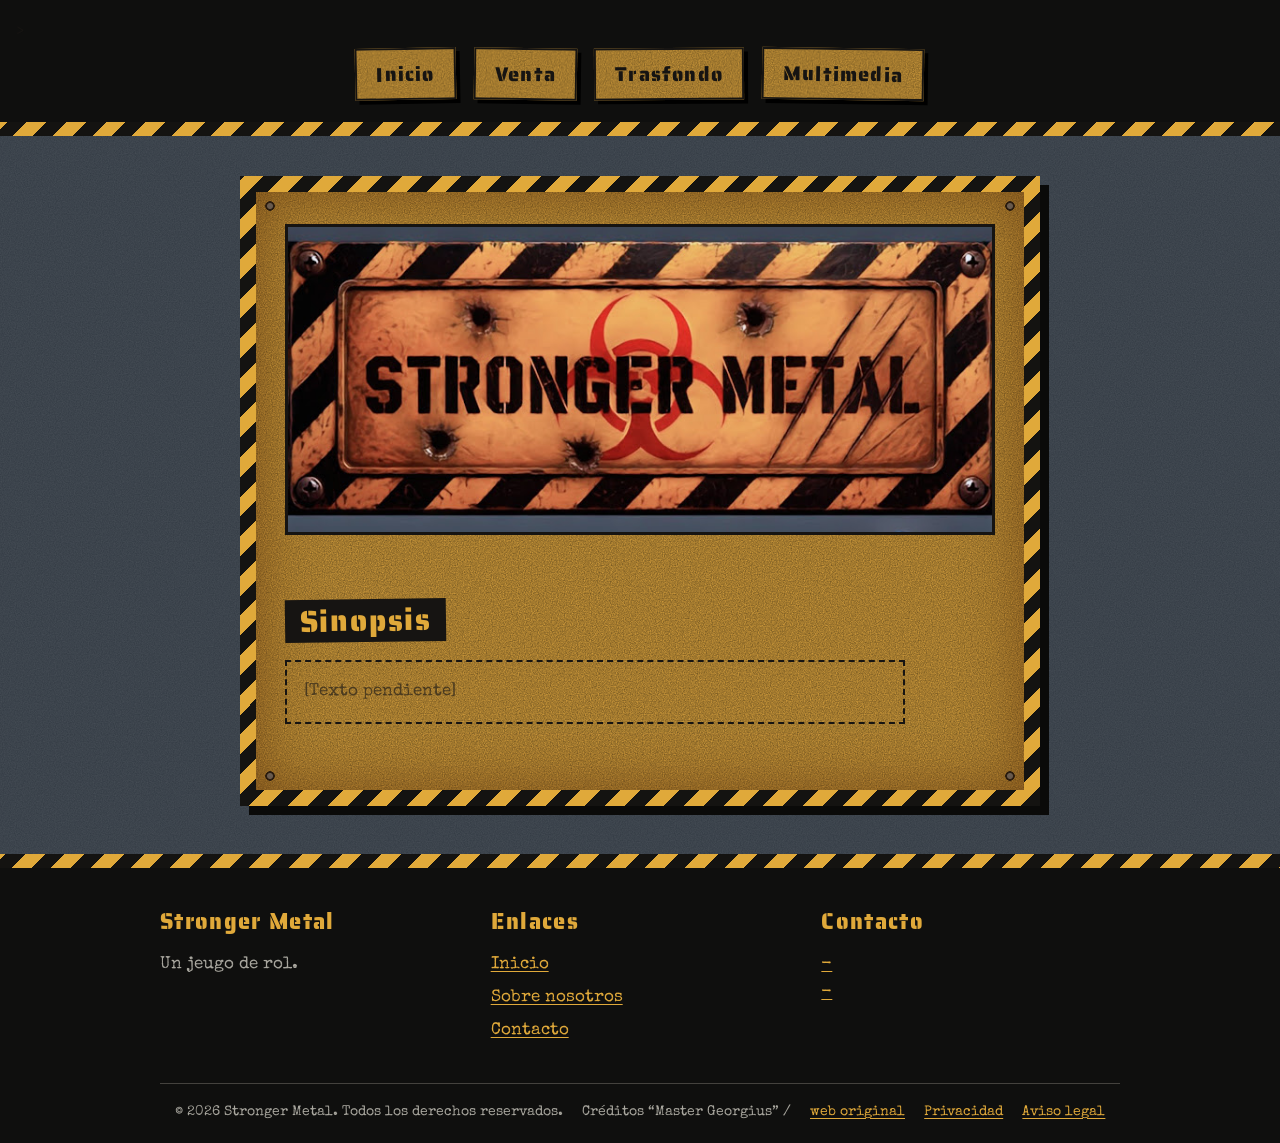
<file: index.html>
<!DOCTYPE html>
<html lang="es">
<head>
    <meta charset="UTF-8">
    <meta name="viewport" content="width=device-width, initial-scale=1.0">
    <title>Stronger metal</title>
    <link rel="stylesheet" href="styles/styles.css">
</head>
<body>
    <header <meta name="robots" content="noindex">>
        <div>
            <button><a href="index.html">Inicio</a></button>
            <button><a href="https://www.bubok.es/libros/285923/stronger-metal-juego-de-rol">Venta</a></button>
            <button><a href="/stronger-metal-demo/trasfondo.html">Trasfondo</a></button>
            <button><a href="/stronger-metal-demo/multimedia.html">Multimedia</a></button>
        </div>
    </header>
    <main>
        <img src="Img/title.jpg" alt="">
        <br>
        <h2>Sinopsis</h2>
        <p><s>[Texto pendiente]</s></p>
    </main>
    <footer>
          <div class="footer__contenido">

            <section class="footer__bloque">
            <h2>Stronger Metal</h2>
            <p>Un jeugo de rol.</p>
            </section>

            <nav class="footer__bloque" aria-label="Enlaces del pie">
            <h2>Enlaces</h2>
            <ul>
                <li><a href="/stronger-metal-demo/index.html">Inicio</a></li>
                <li><a href="/stronger-metal-demo/sobre-nosotros.html">Sobre nosotros</a></li>
                <li><a href="/stronger-metal-demo/contacto.html">Contacto</a></li>
            </ul>
            </nav>

            <section class="footer__bloque">
            <h2>Contacto</h2>
            <address>
                <a href="mailto:info@ejemplo.com"> - </a><br>
                <a href="tel:+34600000000"> - </a>
            </address>
            </section>

        </div>

        <div class="footer__legal">
            <p>&copy; 2026 Stronger Metal. Todos los derechos reservados.</p>
            <p>Créditos “Master Georgius” / </p> <a href="https://strongermetalrpg.blogspot.com">web original</a>
            <a href="#">Privacidad</a>
            <a href="#">Aviso legal</a>
        </div>
    </footer>
</body>
</html>
</file>
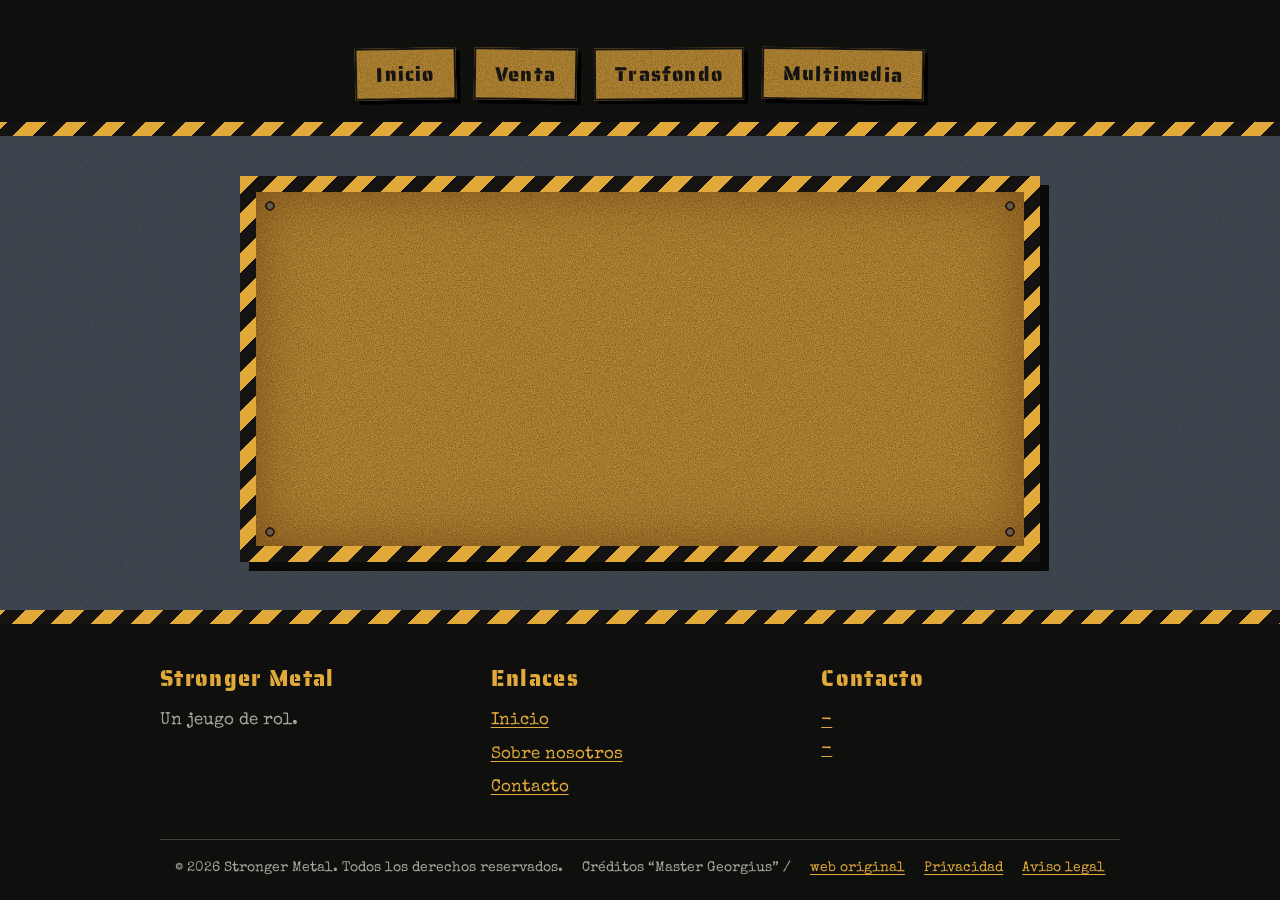
<file: contacto.html>
<!DOCTYPE html>
<html lang="es">
<head>
    <meta charset="UTF-8">
    <meta name="viewport" content="width=device-width, initial-scale=1.0">
    <title>Stronger metal</title>
    <link rel="stylesheet" href="styles/styles.css">
</head>
<body>
    <header <meta name="robots" content="noindex">>
        <div>
            <button><a href="index.html">Inicio</a></button>
            <button><a href="https://www.bubok.es/libros/285923/stronger-metal-juego-de-rol">Venta</a></button>
            <button><a href="/stronger-metal-demo/trasfondo.html">Trasfondo</a></button>
            <button><a href="/stronger-metal-demo/multimedia.html">Multimedia</a></button>
        </div>
    </header>
    <main>

    </main>
    <footer>
          <div class="footer__contenido">

            <section class="footer__bloque">
            <h2>Stronger Metal</h2>
            <p>Un jeugo de rol.</p>
            </section>

            <nav class="footer__bloque" aria-label="Enlaces del pie">
            <h2>Enlaces</h2>
            <ul>
                <li><a href="/stronger-metal-demo/index.html">Inicio</a></li>
                <li><a href="/stronger-metal-demo/sobre-nosotros.html">Sobre nosotros</a></li>
                <li><a href="/stronger-metal-demo/contacto.html">Contacto</a></li>
            </ul>
            </nav>

            <section class="footer__bloque">
            <h2>Contacto</h2>
            <address>
                <a href="mailto:info@ejemplo.com"> - </a><br>
                <a href="tel:+34600000000"> - </a>
            </address>
            </section>

        </div>

        <div class="footer__legal">
            <p>&copy; 2026 Stronger Metal. Todos los derechos reservados.</p>
            <p>Créditos “Master Georgius” / </p> <a href="https://strongermetalrpg.blogspot.com">web original</a>
            <a href="#">Privacidad</a>
            <a href="#">Aviso legal</a>
        </div>
    </footer>
</body>
</html>
</file>
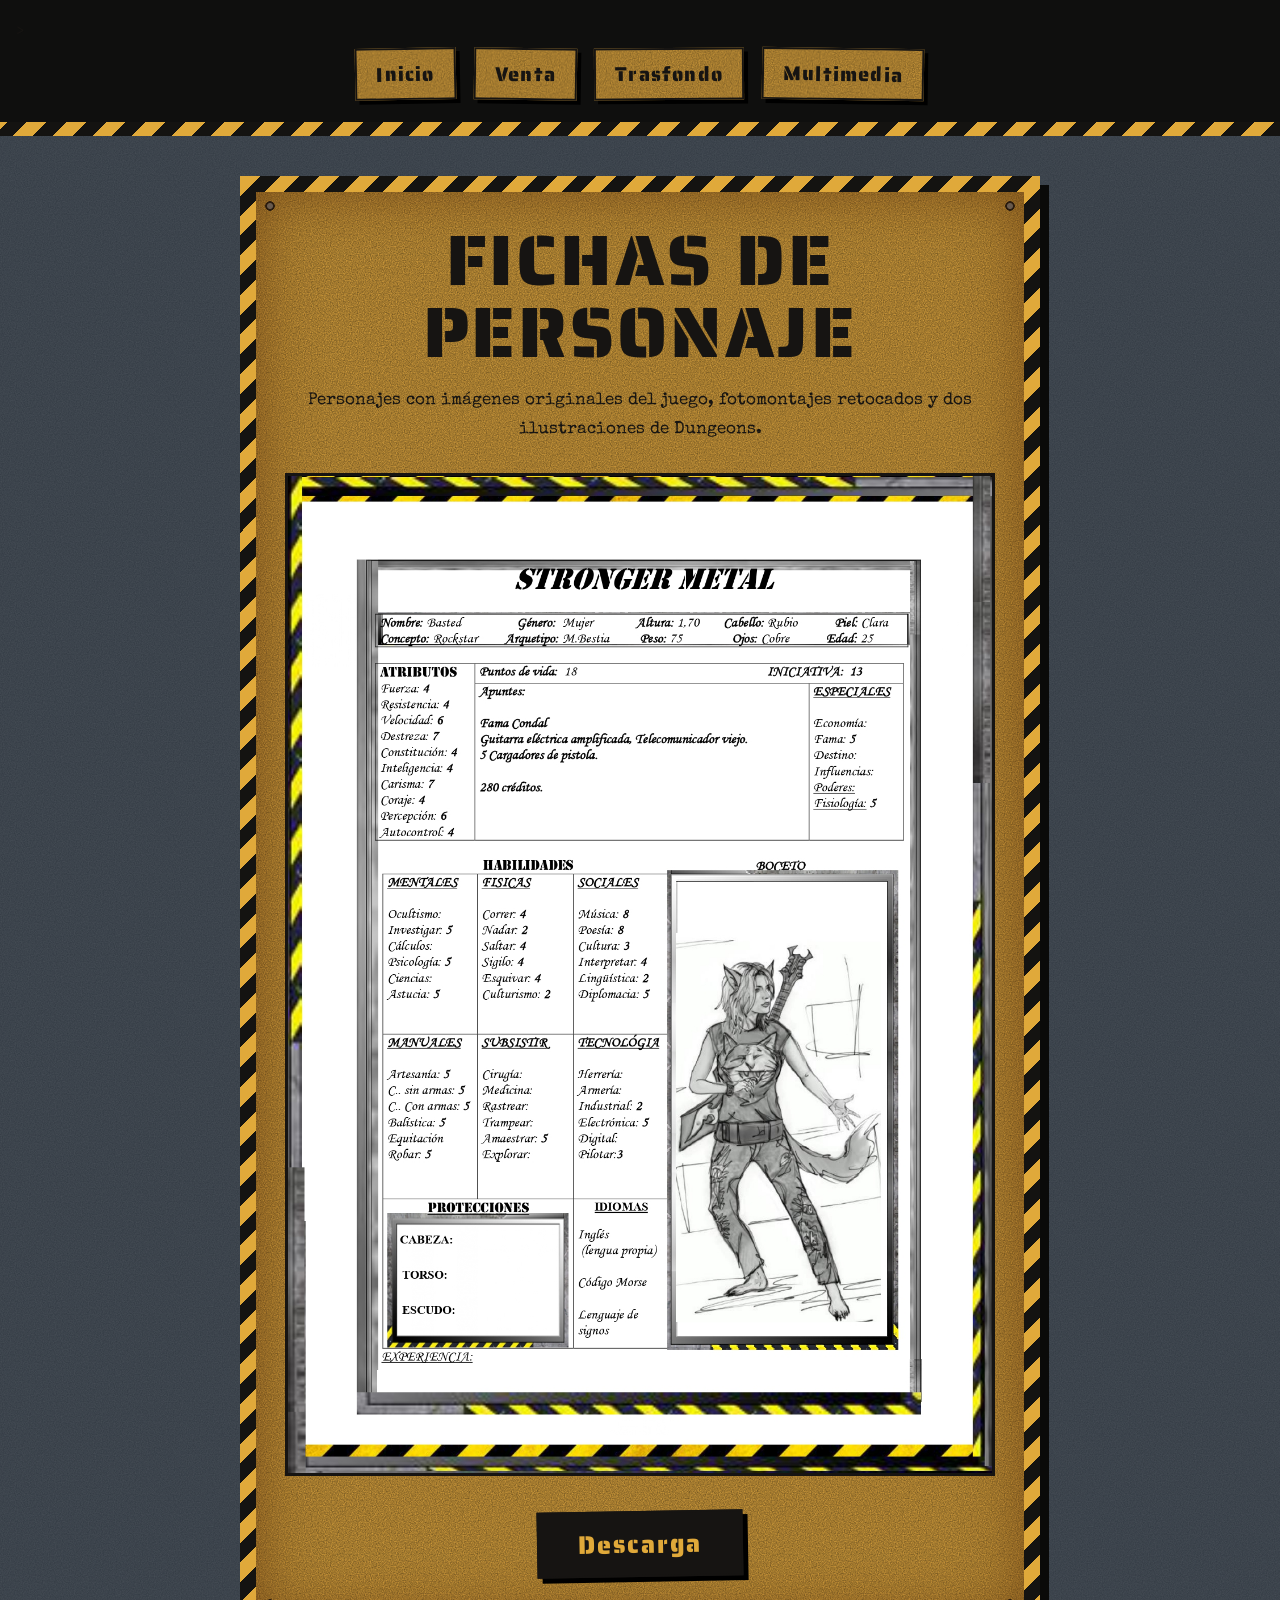
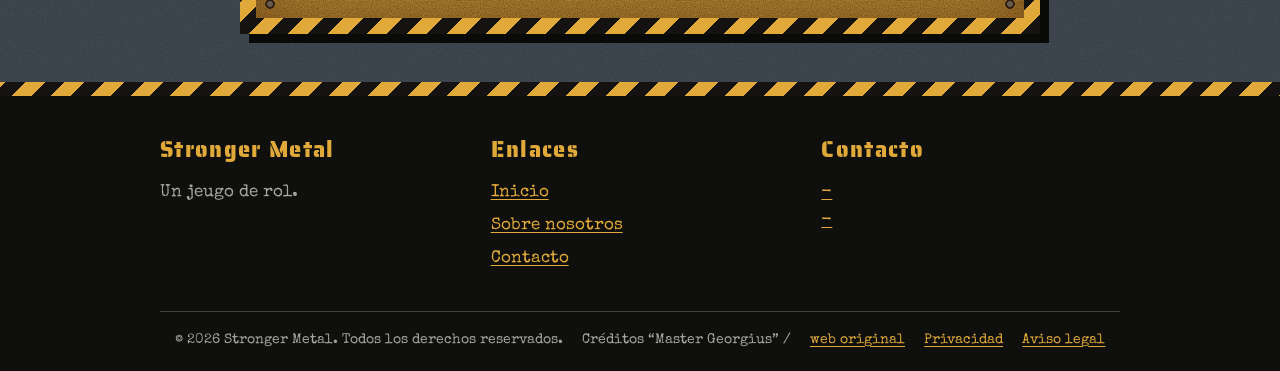
<file: multimedia.html>
<!DOCTYPE html>
<html lang="es">
<head>
    <meta charset="UTF-8">
    <meta name="viewport" content="width=device-width, initial-scale=1.0">
    <title>Stronger metal</title>
    <link rel="stylesheet" href="styles/styles.css">
</head>
<body>
    <header <meta name="robots" content="noindex">>
        <div>
            <button><a href="index.html">Inicio</a></button>
            <button><a href="https://www.bubok.es/libros/285923/stronger-metal-juego-de-rol">Venta</a></button>
            <button><a href="/stronger-metal-demo/trasfondo.html">Trasfondo</a></button>
            <button><a href="/stronger-metal-demo/multimedia.html">Multimedia</a></button>
        </div>
    </header>
    <main>
        <h1>FICHAS DE PERSONAJE</h1>
        <h3>Personajes con imágenes originales del juego, fotomontajes retocados y dos ilustraciones de Dungeons.</h3>
        <img src="Img/Sheet.jpg" alt="">
        <button><a href="https://www.mediafire.com/file/jtl2rkedqi4a424/STRONG-METAL+Fichas+de+Personaje+(4).pdf/file">Descarga</a></button>
    </main>
        <footer>
          <div class="footer__contenido">

            <section class="footer__bloque">
            <h2>Stronger Metal</h2>
            <p>Un jeugo de rol.</p>
            </section>

            <nav class="footer__bloque" aria-label="Enlaces del pie">
            <h2>Enlaces</h2>
            <ul>
                <li><a href="/stronger-metal-demo/index.html">Inicio</a></li>
                <li><a href="/stronger-metal-demo/sobre-nosotros.html">Sobre nosotros</a></li>
                <li><a href="/stronger-metal-demo/contacto.html">Contacto</a></li>
            </ul>
            </nav>

            <section class="footer__bloque">
            <h2>Contacto</h2>
            <address>
                <a href=" - "> - </a><br>
                <a href=" - "> - </a>
            </address>
            </section>

        </div>

        <div class="footer__legal">
            <p>&copy; 2026 Stronger Metal. Todos los derechos reservados.</p>
            <p>Créditos “Master Georgius” / </p> <a href="https://strongermetalrpg.blogspot.com">web original</a>
            <a href="#">Privacidad</a>
            <a href="#">Aviso legal</a>
        </div>
    </footer>
</body>
</html>
</file>
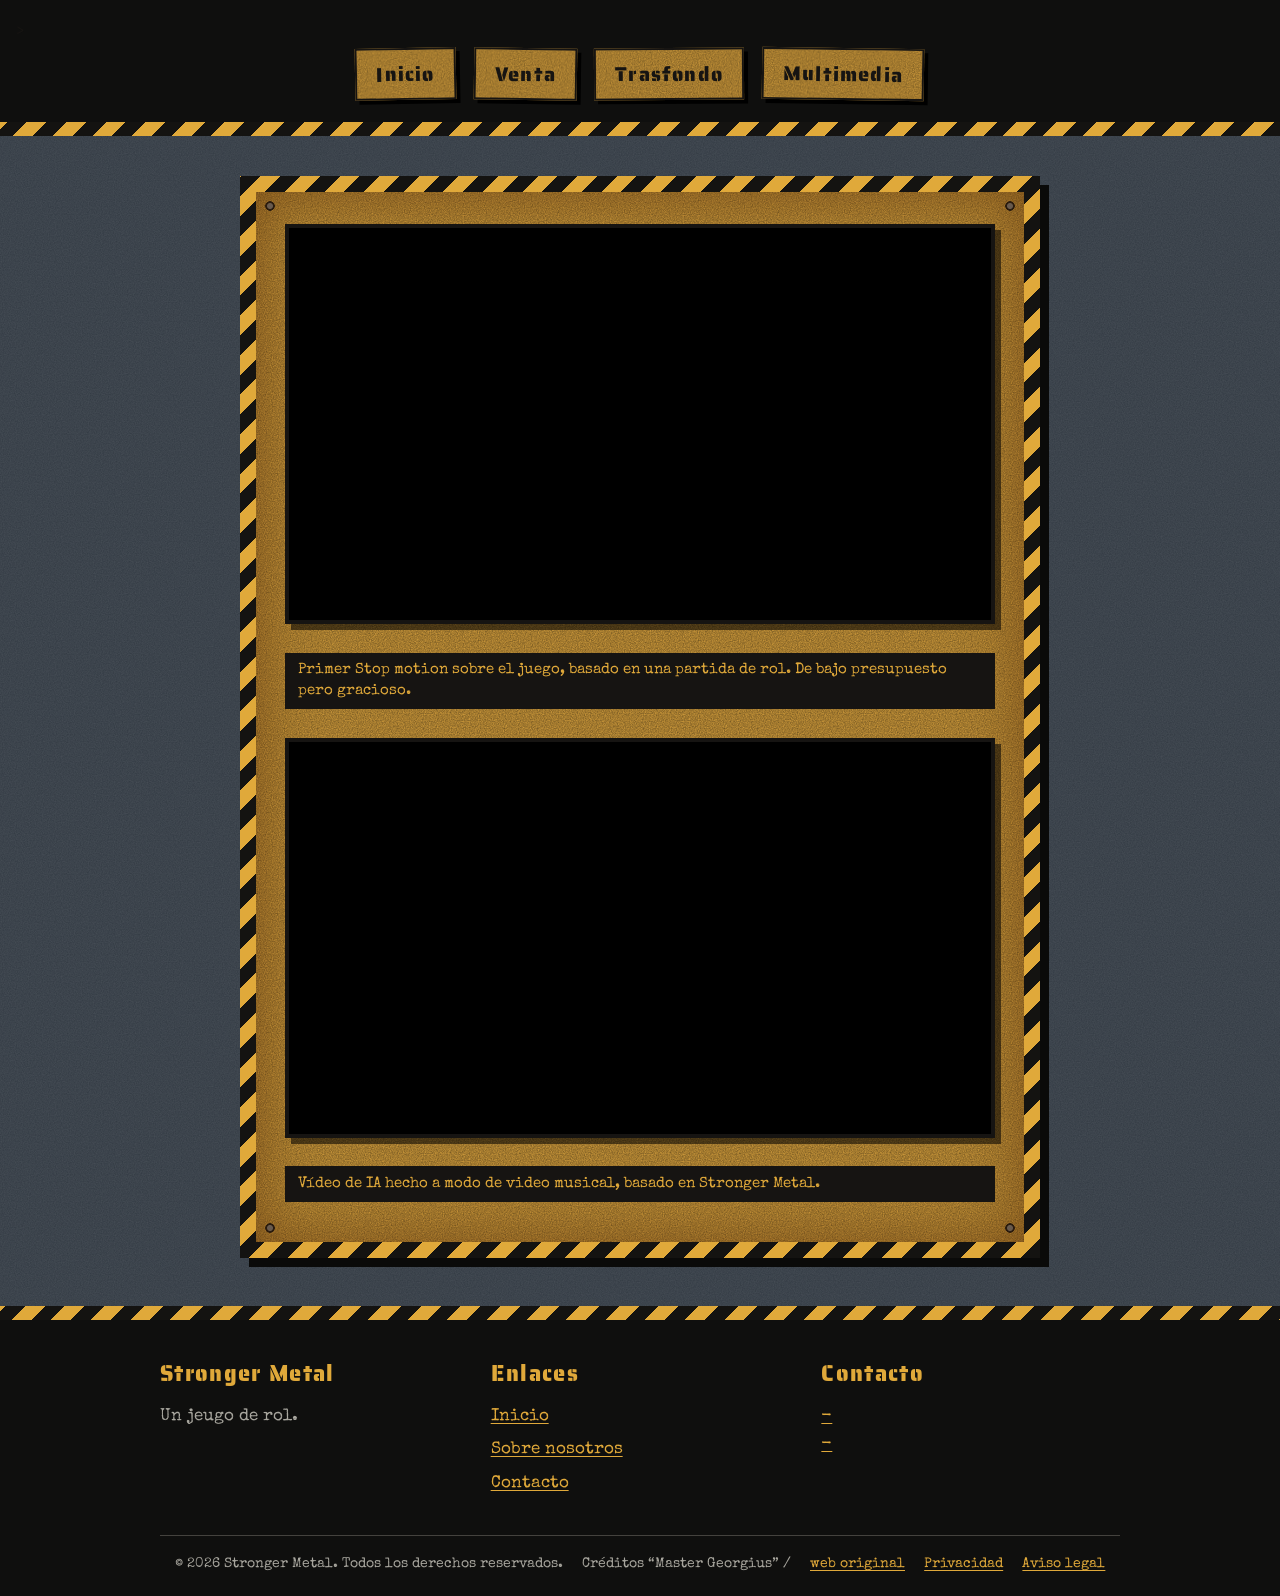
<file: trasfondo.html>
<!DOCTYPE html>
<html lang="es">
<head>
    <meta charset="UTF-8">
    <meta name="viewport" content="width=device-width, initial-scale=1.0">
    <title>Stronger metal</title>
    <link rel="stylesheet" href="styles/styles.css">
</head>
<body>
    <header <meta name="robots" content="noindex">>
        <div>
            <button><a href="index.html">Inicio</a></button>
            <button><a href="https://www.bubok.es/libros/285923/stronger-metal-juego-de-rol">Venta</a></button>
            <button><a href="/stronger-metal-demo/trasfondo.html">Trasfondo</a></button>
            <button><a href="/stronger-metal-demo/multimedia.html">Multimedia</a></button>
        </div>
    </header>
    <main>
        <div>
            <iframe width="560" height="315" src="https://www.youtube.com/embed/7vnJN1X9WvU?si=gnDuayIos7m5k5kv" title="YouTube video player" frameborder="0" allow="accelerometer; autoplay; clipboard-write; encrypted-media; gyroscope; picture-in-picture; web-share" referrerpolicy="strict-origin-when-cross-origin" allowfullscreen></iframe>
            <legend>Primer Stop motion sobre el juego, basado en una partida de rol. De bajo presupuesto pero gracioso.</legend>
        </div>
        <br>
        <div>
            <iframe width="560" height="315" src="https://www.youtube.com/embed/1rRHAjAdm7Y?si=Ygd17UbucYOxbS2k" title="YouTube video player" frameborder="0" allow="accelerometer; autoplay; clipboard-write; encrypted-media; gyroscope; picture-in-picture; web-share" referrerpolicy="strict-origin-when-cross-origin" allowfullscreen></iframe>
            <legend>Vídeo de IA hecho a modo de video musical, basado en Stronger Metal.</legend>
        </div>
    </main>
        <footer>
          <div class="footer__contenido">

            <section class="footer__bloque">
            <h2>Stronger Metal</h2>
            <p>Un jeugo de rol.</p>
            </section>

            <nav class="footer__bloque" aria-label="Enlaces del pie">
            <h2>Enlaces</h2>
            <ul>
                <li><a href="/stronger-metal-demo/index.html">Inicio</a></li>
                <li><a href="/stronger-metal-demo/sobre-nosotros.html">Sobre nosotros</a></li>
                <li><a href="/stronger-metal-demo/contacto.html">Contacto</a></li>
            </ul>
            </nav>

            <section class="footer__bloque">
            <h2>Contacto</h2>
            <address>
                <a href="mailto:info@ejemplo.com"> - </a><br>
                <a href="tel:+34600000000"> - </a>
            </address>
            </section>

        </div>

        <div class="footer__legal">
            <p>&copy; 2026 Stronger Metal. Todos los derechos reservados.</p>
            <p>Créditos “Master Georgius” / </p> <a href="https://strongermetalrpg.blogspot.com">web original</a>
            <a href="#">Privacidad</a>
            <a href="#">Aviso legal</a>
        </div>
    </footer>
</body>
</html>
</file>
<file: styles/styles.css>
/* ==========================================================
   STRONGER _METAL — hoja de estilos compartida (demo)
   Concepto: cartel de peligro oxidado, post-apocalíptico.
   Chapa naranja desgastada, bandas negras y amarillas,
   rotulación stencil, tornillos y un único rojo biológico.
   Se usa en TODAS las páginas (inicio, trasfondo, multimedia...)
   Estructura: header > div > button > a | main | footer
   ========================================================== */

@import url("https://fonts.googleapis.com/css2?family=Saira+Stencil+One&family=Special+Elite&display=swap");

/* ---------- Variables ---------- */
:root {
  --fondo: #323a43;          /* gris azulado, como el borde de la imagen */
  --placa: #d9a23e;          /* chapa naranja oxidada */
  --amarillo: #e0a93a;       /* amarillo de peligro */
  --tinta: #161412;          /* negro de rotulación */
  --tinta-suave: #4a3a1f;
  --rojo: #8c1a12;           /* rojo del símbolo biológico (texto) */
  --negro-pie: #0f0f0e;
  --gris-pie: #a8a69e;

  --fuente-titulos: "Saira Stencil One", Impact, "Arial Black", sans-serif;
  --fuente-texto: "Special Elite", "Courier New", Courier, monospace;

  /* Bandas de peligro diagonales */
  --peligro: repeating-linear-gradient(
    -45deg,
    #141311 0 14px,
    #e0a93a 14px 28px
  );

  /* Grano / suciedad (ruido SVG, sin imágenes externas) */
  --grano-oscuro: url("data:image/svg+xml;utf8,<svg xmlns='http://www.w3.org/2000/svg' width='220' height='220'><filter id='n'><feTurbulence type='fractalNoise' baseFrequency='.85' numOctaves='2' stitchTiles='stitch'/><feColorMatrix values='0 0 0 0 0  0 0 0 0 0  0 0 0 0 0  0 0 0 .5 0'/></filter><rect width='100%' height='100%' filter='url(%23n)'/></svg>");
  --grano-claro: url("data:image/svg+xml;utf8,<svg xmlns='http://www.w3.org/2000/svg' width='220' height='220'><filter id='n'><feTurbulence type='fractalNoise' baseFrequency='.85' numOctaves='2' stitchTiles='stitch'/><feColorMatrix values='0 0 0 0 1  0 0 0 0 1  0 0 0 0 1  0 0 0 .1 0'/></filter><rect width='100%' height='100%' filter='url(%23n)'/></svg>");
}

/* ---------- Base ---------- */
*,
*::before,
*::after {
  box-sizing: border-box;
}

body {
  margin: 0;
  min-height: 100vh;
  display: flex;
  flex-direction: column;
  font-family: var(--fuente-texto);
  font-size: 1.05rem;
  line-height: 1.7;
  color: var(--tinta);
  background: var(--grano-claro), var(--fondo);
}

::selection {
  background: var(--tinta);
  color: var(--amarillo);
}

a {
  color: var(--rojo);
  text-underline-offset: 3px;
}

a:hover {
  background: var(--tinta);
  color: var(--amarillo);
}

:focus-visible {
  outline: 3px solid var(--rojo);
  outline-offset: 3px;
}

/* ---------- Cabecera: chapas con rótulo ---------- */
header {
  padding: 1.2rem 1rem 1.4rem;
  background: var(--negro-pie);
  /* Banda de peligro en el borde inferior */
  border-style: solid;
  border-width: 0 0 14px;
  border-image: var(--peligro) 0 0 14 0;
}

header div {
  display: flex;
  flex-wrap: wrap;
  justify-content: center;
  gap: 0.9rem 1.1rem;
  max-width: 960px;
  margin: 0 auto;
}

/* El <button> es la chapa y el <a> ocupa toda su superficie */
header button {
  padding: 0;
  border: 2px solid var(--tinta);
  border-radius: 0;
  cursor: pointer;
  background: var(--grano-oscuro), var(--placa);
  box-shadow: 4px 4px 0 #000;
  transform: rotate(-1deg);
}

header button:nth-child(even) {
  transform: rotate(0.8deg);
}

header button:nth-child(3n) {
  transform: rotate(-0.3deg);
}

header button a {
  display: block;
  padding: 0.5rem 1.2rem;
  font-family: var(--fuente-titulos);
  font-size: 1.25rem;
  letter-spacing: 0.06em;
  text-decoration: none;
  color: var(--tinta);
}

header button:hover {
  background: var(--tinta);
}

header button:hover a {
  background: transparent;
  color: var(--amarillo);
}

header button:active {
  box-shadow: 0 0 0 #000;
  translate: 4px 4px;
}

/* ---------- Contenido: cartel oxidado ---------- */
:is(main, body > div) {
  flex: 1;
  width: calc(100% - 2rem);
  max-width: 800px;
  margin: 2.5rem auto 3rem;
  padding: 2rem 1.8rem 2.5rem;
  /* Marco de bandas de peligro */
  border: 16px solid;
  border-image: var(--peligro) 16;
  /* Chapa con cuatro tornillos y grano */
  background:
    radial-gradient(circle at 14px 14px, #6d6d6d 0 2.5px, #141311 3.5px 4.5px, transparent 5px),
    radial-gradient(circle at calc(100% - 14px) 14px, #6d6d6d 0 2.5px, #141311 3.5px 4.5px, transparent 5px),
    radial-gradient(circle at 14px calc(100% - 14px), #6d6d6d 0 2.5px, #141311 3.5px 4.5px, transparent 5px),
    radial-gradient(circle at calc(100% - 14px) calc(100% - 14px), #6d6d6d 0 2.5px, #141311 3.5px 4.5px, transparent 5px),
    var(--grano-oscuro),
    var(--placa);
  /* Bordes quemados de la chapa + sombra dura */
  box-shadow:
    inset 0 0 55px rgba(95, 50, 10, 0.6),
    9px 9px 0 #0a0a09;
}

/* Imagen del título */
:is(main, body > div) img {
  display: block;
  width: 100%;
  height: auto;
  margin: 0 0 2.2rem;
  border: 3px solid var(--tinta);
  background: var(--tinta);
}

/* Por si usas un <h1> de texto */
:is(main, body > div) h1 {
  margin: 0 0 2rem;
  font-family: var(--fuente-titulos);
  font-weight: 400;
  font-size: clamp(2.4rem, 9vw, 4.5rem);
  line-height: 1;
  letter-spacing: 0.04em;
  text-align: center;
  text-transform: uppercase;
}

/* Subtítulos: rótulo negro con letra stencil amarilla */
:is(main, body > div) h2 {
  display: inline-block;
  margin: 0 0 1.1rem;
  padding: 0.2rem 0.9rem;
  font-family: var(--fuente-titulos);
  font-weight: 400;
  font-size: clamp(1.4rem, 4.5vw, 1.9rem);
  line-height: 1.2;
  letter-spacing: 0.06em;
  color: var(--amarillo);
  background: var(--tinta);
  transform: rotate(-0.8deg);
}

/* Subtítulos de segundo nivel */
:is(main, body > div) h3 {
  margin: 1.8rem 0 0.8rem;
  padding-bottom: 0.2rem;
  font-family: var(--fuente-titulos);
  font-weight: 400;
  font-size: 1.4rem;
  letter-spacing: 0.05em;
  border-bottom: 3px solid var(--tinta);
}

:is(main, body > div) p {
  margin: 0 0 1.6rem;
  max-width: 62ch;
}

/* Marcador de "texto pendiente" */
:is(main, body > div) s {
  display: block;
  padding: 1rem 1.1rem;
  text-decoration: none;
  color: var(--tinta-suave);
  border: 2px dashed var(--tinta);
}

/* ---------- Elementos para Trasfondo y Multimedia ---------- */

/* Vídeos incrustados (YouTube) y vídeo propio */
:is(main, body > div) iframe,
:is(main, body > div) video {
  display: block;
  width: 100%;
  height: auto;
  aspect-ratio: 16 / 9;
  margin: 0 0 1.8rem;
  border: 4px solid var(--tinta);
  background: #000;
  box-shadow: 6px 6px 0 rgba(0, 0, 0, 0.55);
}

/* Imágenes con pie de foto */
:is(main, body > div) figure {
  margin: 0 0 2rem;
}

:is(main, body > div) figure img {
  margin-bottom: 0;
}

:is(main, body > div) figcaption {
  padding: 0.35rem 0.8rem;
  font-size: 0.9rem;
  color: var(--amarillo);
  background: var(--tinta);
}

/* Listas */
:is(main, body > div) ul,
:is(main, body > div) ol {
  margin: 0 0 1.6rem;
  padding-left: 1.5rem;
  max-width: 62ch;
}

:is(main, body > div) li {
  margin-bottom: 0.4rem;
}

:is(main, body > div) li::marker {
  color: var(--rojo);
}

/* Citas (útil para el trasfondo) */
:is(main, body > div) blockquote {
  margin: 0 0 1.6rem;
  padding: 0.4rem 1.2rem;
  border-left: 8px solid var(--rojo);
  background: rgba(22, 20, 18, 0.1);
  font-style: italic;
}

/* Separador con bandas de peligro */
:is(main, body > div) hr {
  height: 10px;
  margin: 2.2rem 0;
  border: 0;
  background: var(--peligro);
}

/* Tablas */
:is(main, body > div) table {
  width: 100%;
  margin: 0 0 1.8rem;
  border-collapse: collapse;
  font-size: 0.95rem;
}

:is(main, body > div) th {
  padding: 0.5rem 0.7rem;
  font-family: var(--fuente-titulos);
  font-weight: 400;
  text-align: left;
  color: var(--amarillo);
  background: var(--tinta);
}

:is(main, body > div) td {
  padding: 0.5rem 0.7rem;
  border: 1px solid var(--tinta);
}

/* ---------- Pie de página ---------- */
footer {
  margin-top: auto;
  padding: 2.2rem 1.25rem 1.2rem;
  color: var(--gris-pie);
  background: var(--negro-pie);
  border-style: solid;
  border-width: 14px 0 0;
  border-image: var(--peligro) 14 0 0 0;
}

.footer__contenido {
  display: grid;
  grid-template-columns: repeat(auto-fit, minmax(220px, 1fr));
  gap: 2rem;
  max-width: 960px;
  margin: 0 auto;
}

.footer__bloque h2 {
  margin: 0 0 0.6rem;
  font-family: var(--fuente-titulos);
  font-weight: 400;
  font-size: 1.4rem;
  letter-spacing: 0.06em;
  color: var(--amarillo);
}

.footer__bloque p {
  margin: 0;
}

.footer__bloque ul {
  margin: 0;
  padding: 0;
  list-style: none;
}

.footer__bloque li {
  margin-bottom: 0.3rem;
}

.footer__bloque address {
  font-style: normal;
}

footer a {
  color: var(--amarillo);
  text-decoration: underline;
  text-underline-offset: 3px;
}

footer a:hover {
  background: var(--amarillo);
  color: var(--tinta);
}

.footer__legal {
  display: flex;
  flex-wrap: wrap;
  justify-content: center;
  align-items: baseline;
  gap: 0.4rem 1.2rem;
  max-width: 960px;
  margin: 2rem auto 0;
  padding-top: 1rem;
  font-size: 0.9rem;
  border-top: 1px solid #44423e;
}

.footer__legal p {
  margin: 0;
}

/* ---------- Botón dentro del contenido (p. ej. "Descarga") ---------- */
:is(main, body > div) button {
  display: block;
  margin: 2rem auto 0;
  padding: 0;
  border: 2px solid var(--tinta);
  border-radius: 0;
  cursor: pointer;
  background: var(--tinta);
  box-shadow: 5px 5px 0 #000;
  transform: rotate(-1deg);
}

:is(main, body > div) button a {
  display: block;
  padding: 0.7rem 2.4rem;
  font-family: var(--fuente-titulos);
  font-size: 1.6rem;
  letter-spacing: 0.06em;
  text-decoration: none;
  color: var(--amarillo);
}

:is(main, body > div) button:hover {
  background: var(--amarillo);
}

:is(main, body > div) button:hover a {
  background: transparent;
  color: var(--tinta);
}

:is(main, body > div) button:active {
  box-shadow: 0 0 0 #000;
  translate: 5px 5px;
}

/* ---------- Descripción justo debajo de un <h1> (página de fichas) ---------- */
:is(main, body > div) h1 + h3 {
  margin: -0.8rem 0 1.8rem;
  padding: 0;
  font-family: var(--fuente-texto);
  font-size: 1.05rem;
  letter-spacing: 0;
  text-align: center;
  border: 0;
}

/* ---------- Página Multimedia (#cont: vídeo + <legend>) ---------- */
#cont > div {
  margin-bottom: 2.2rem;
}

#cont > div:last-child {
  margin-bottom: 0;
}

/* El vídeo y su pie forman un bloque pegado */
#cont iframe {
  margin-bottom: 0;
}

legend {
  display: block;
  width: 100%;
  padding: 0.45rem 0.8rem;
  font-size: 0.95rem;
  line-height: 1.4;
  color: var(--amarillo);
  background: var(--tinta);
}

/* ---------- Móvil ---------- */
@media (max-width: 520px) {
  header button {
    flex: 1 1 40%;
  }

  header button a {
    padding: 0.55rem 0.5rem;
    text-align: center;
  }

  :is(main, body > div) {
    margin-top: 1.5rem;
    padding: 1.2rem 1rem 2rem;
    border-width: 10px;
    border-image-slice: 10;
    box-shadow:
      inset 0 0 40px rgba(95, 50, 10, 0.6),
      5px 5px 0 #0a0a09;
  }
}
</file>
